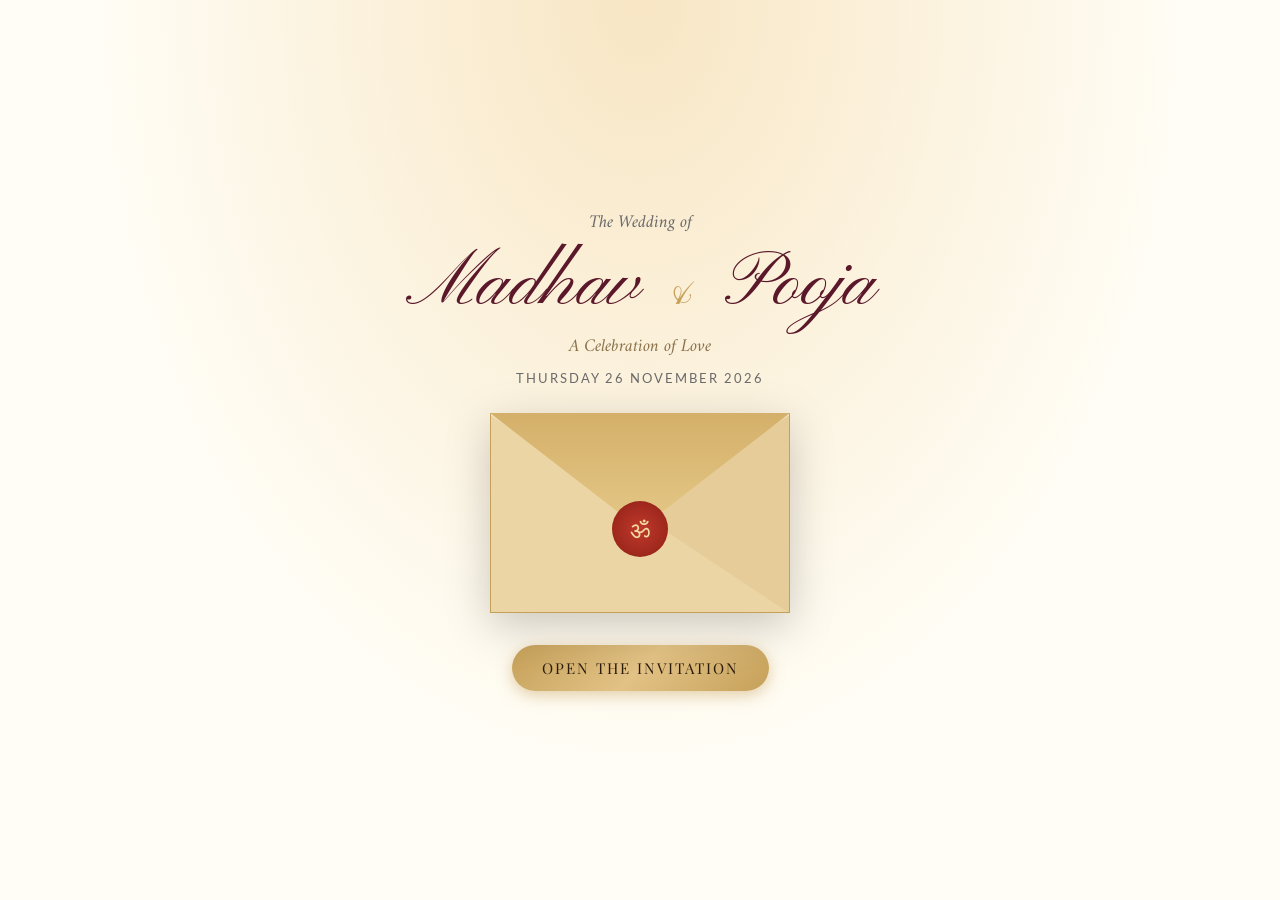
<file: index.html>
<!DOCTYPE html>
<html lang="en">
<head>
<meta charset="UTF-8">
<meta name="viewport" content="width=device-width, initial-scale=1.0, viewport-fit=cover">
<title>Madhav & Pooja | A Celebration of Love</title>
<meta property="og:title" content="Madhav & Pooja · Wedding Invitation">
<meta property="og:description" content="Thursday 26 November 2026 · The Palace Banquets, Mulund (West), Mumbai">
<link rel="preconnect" href="https://fonts.googleapis.com">
<link rel="preconnect" href="https://fonts.gstatic.com" crossorigin>
<link href="https://fonts.googleapis.com/css2?family=Amiri:ital@0;1&family=Cinzel:wght@500;600&family=Lato:wght@300;400;700&family=Playfair+Display:ital,wght@0,400;0,600;0,700;1,400&family=Pinyon+Script&display=swap" rel="stylesheet">
<link rel="stylesheet" href="css/style.css">
</head>
<body>



<!-- ENVELOPE -->
<div class="envelope-container" id="envelopeContainer">
  <p class="env-small">The Wedding of</p>
  <h1 class="env-names">Madhav <span>&</span> Pooja</h1>
  <p class="env-sub">A Celebration of Love</p>
  <p class="env-date">Thursday 26 November 2026</p>

  <div class="envelope" id="envelope">
    <div class="env-letter">M & P</div>
    <div class="env-front"></div>
    <div class="env-flap"></div>
    <div class="env-seal">ॐ</div>
  </div>

  <button class="open-invitation" id="openInvitation">OPEN THE INVITATION</button>
</div>

<!-- INVITATION -->
<div class="invitation" id="invitation">

  <!-- Page 1: Cover -->
  <section class="page active" id="page1">
    <div class="page-content">
      <div class="mantras">
        <p class="mantra">॥ श्री गणेशाय नमः ॥</p>
        <p class="mantra">॥ श्री सद्गुरु प्रसन्न ॥</p>
        <p class="mantra">॥ श्री सिद्धेश्वर प्रसन्न ॥</p>
      </div>
      <div class="ornament">❁</div>
      <div class="mangal-parinay">MANGAL PARINAY</div>
      <div class="names-cover">
        <h1 class="groom-name">MADHAV</h1>
        <div class="ampersand">&</div>
        <h1 class="bride-name">POOJA</h1>
      </div>
      <p class="date-line">THURSDAY | 26 NOVEMBER 2026</p>
      <p class="muhurat">12:14 PM · <span class="mantra">शुभ मुहूर्त</span></p>
      <div class="divider-line"></div>
      <img src="images/wedding.jpeg" alt="Wedding ceremony invitation" class="card-img">
    </div>
  </section>

  <!-- Page 2: Couple -->
  <section class="page" id="page2">
    <div class="page-content">
      <div class="photo-frame">
        <div class="photo-fallback">M & P</div>
        <img src="images/couple.jpg" alt="Madhav & Pooja" class="couple-photo">
      </div>
      <h2 class="page-title">THE WEDDING INVITATION</h2>
      <p class="invitation-body">
        With great joy and the blessings of our elders,<br>
        <strong>Mrs. Malati & Mr. Hribhau Babar</strong><br>
        request the honour of your gracious presence at the wedding of their beloved son<br>
        <strong class="name-highlight">MADHAV</strong><br>
        With<br>
        <strong class="name-highlight">POOJA</strong><br>
        Daughter of<br>
        <strong>Mrs. Akshada & Mr. Sanjay Parte</strong><br>
        <em>Your presence and blessings will be cherished.</em>
      </p>
      <div class="divider-line"></div>
    </div>
  </section>

  <!-- Page 3: Countdown -->
  <section class="page" id="page3">
    <div class="page-content">
      <h2 class="page-title">THE AUSPICIOUS MOMENT APPROACHES</h2>
      <p class="countdown-subtitle">Our Celebrations Begin In…</p>
      <div class="countdown-container" id="countdownBox">
        <div class="countdown-item"><span class="countdown-value" id="days">00</span><span class="countdown-label">DAYS</span></div>
        <div class="countdown-item"><span class="countdown-value" id="hours">00</span><span class="countdown-label">HOURS</span></div>
        <div class="countdown-item"><span class="countdown-value" id="minutes">00</span><span class="countdown-label">MINUTES</span></div>
        <div class="countdown-item"><span class="countdown-value" id="seconds">00</span><span class="countdown-label">SECONDS</span></div>
      </div>
      <p class="countdown-message" id="countdownMsg">The preparations are underway; the joy is almost here.</p>
      <img src="images/countdown.jpeg" alt="Countdown to forever" class="card-img">
    </div>
  </section>

  <!-- Page 4: Haldi -->
  <section class="page page-haldi" id="page4">
    <div class="page-content">
      <h2 class="page-title">HALDI SOHALA</h2>
      <p class="event-subtitle">Rang, Riwaaj & Anand</p>
      <img src="images/haldi.jpeg" alt="Haldi ceremony invitation" class="card-img">
      <div class="detail-item">
        <strong>WEDNESDAY | 25 NOVEMBER 2026</strong>
        <span>7:00 PM onwards</span>
        <hr>
        <strong>Groom's Residence</strong>
        <span>02, Ganadeep C.H.S., Pawar Lane,<br>Near Hiradevi Mandir, Kharegaon,<br>Kalwa (W), Thane – 400605</span>
      </div>
      <a class="btn-location" target="_blank" rel="noopener" href="https://maps.app.goo.gl/hzuuETZRVbYJAfSA6?g_st=iwb">OPEN LOCATION IN GOOGLE MAPS</a>
    </div>
  </section>

  <!-- Page 5: Wedding -->
  <section class="page" id="page5">
    <div class="page-content">
      <h2 class="page-title">THE WEDDING</h2>
      <img src="images/wedding.jpeg" alt="Wedding ceremony invitation" class="card-img">
      <div class="detail-item">
        <strong>THURSDAY | 26 NOVEMBER 2026</strong>
        <span>12:14 PM · Shubh Muhurat</span>
        <hr>
        <strong>The Palace Banquets</strong>
        <span>Royal & Imperial Hall<br>Mulund (West), Mumbai</span>
      </div>
      <p class="venue-note">Followed by refreshments and lunch.</p>
      <a class="btn-location" target="_blank" rel="noopener" href="https://www.google.com/maps/search/?api=1&query=The+Palace+Banquets+Mulund+West+Mumbai">OPEN LOCATION IN GOOGLE MAPS</a>
      <p class="venue-note">We look forward to sharing this auspicious occasion with you.</p>
    </div>
  </section>

  <!-- Page 6: Dress code -->
  <section class="page" id="page6">
    <div class="page-content">
      <h2 class="page-title">PEHERAV</h2>
      <p class="event-subtitle">DRESS CODE</p>
      <p class="dress-main">Tradition, Elegance & Timeless Charm</p>
      <p class="venue-note">Traditional Indian Attire</p>
      <div class="dress-sections">
        <div class="dress-section"><h3>FOR THE LADIES</h3><p>Paithani or silk sarees, or graceful ethnic ensembles.</p></div>
        <div class="dress-section"><h3>FOR THE GENTLEMEN</h3><p>Kurta-pyjamas, bandhgalas or elegant sherwanis.</p></div>
      </div>
      <h3 class="palette-title">SUGGESTED COLOUR PALETTE</h3>
      <div class="colors">
        <div><i style="background:#F5F5DC"></i><span>Ivory</span></div>
        <div><i style="background:#C5A059"></i><span>Antique Gold</span></div>
        <div><i style="background:#A8C686"></i><span>Pastel Green</span></div>
        <div><i style="background:linear-gradient(135deg,#0F6B7A,#8B008B,#B22222)"></i><span>Jewel Tones</span></div>
      </div>
      <p class="venue-note">Celebrate the occasion in the spirit of our traditions.</p>
    </div>
  </section>

  <!-- Page 7: Schedule -->
  <section class="page" id="page7">
    <div class="page-content">
      <h2 class="page-title">THE CELEBRATION SCHEDULE</h2>
      <p class="venue-note">Swipe or scroll through our schedule</p>
      <div class="slider">
        <img src="images/schedule2.jpeg" alt="Celebration schedule">
        <img src="images/schedule3.jpeg" alt="Celebration schedule">
        <img src="images/schedule1.jpeg" alt="Celebration schedule">
      </div>
      <p class="script-note">We can't wait to celebrate with you!</p>
      <div class="divider-line"></div>
      <button class="btn-location" id="btnBack">← BACK TO COVER</button>
    </div>
  </section>

  <!-- Navigation -->
  <div class="page-nav">
    <button class="nav-btn" id="navPrev" aria-label="Previous">←</button>
    <div class="nav-indicators" id="navIndicators"></div>
    <button class="nav-btn" id="navNext" aria-label="Next">→</button>
  </div>
</div>

<script src="js/script.js"></script>
</body>
</html>
</file>
<file: css/style.css>
*{margin:0;padding:0;box-sizing:border-box}
:root{--ivory:#F5F5DC;--gold:#C5A059;--gold-dark:#8B734B;--green:#A8C686;--jewel:#8B008B;--maroon:#5A182A;--cream:#FFFDF5;--text:#2C2C2C;--light:#6B6B6B;--shadow:0 4px 20px rgba(197,160,89,.3);--t:all .5s ease}
html{scroll-behavior:smooth}
body{font-family:'Lato',sans-serif;background:var(--cream);color:var(--text);line-height:1.6;overflow-x:hidden}
h1,h2,h3,.page-title,.mangal-parinay{font-family:'Playfair Display',serif}
.mantra{font-family:'Amiri',serif}

/* Envelope screen */
.envelope-container{position:fixed;inset:0;z-index:9999;background:radial-gradient(ellipse at top,#f8e6c4,var(--cream) 60%);display:flex;flex-direction:column;align-items:center;justify-content:center;gap:6px;padding:20px;text-align:center;transition:opacity .7s}
.envelope-container.fade-out{opacity:0;pointer-events:none}
.env-small{font-style:italic;color:var(--light);font-family:'Amiri',serif;font-size:18px}
.env-names{font-family:'Pinyon Script',cursive;font-weight:400;font-size:clamp(46px,13vw,76px);color:var(--maroon);line-height:1.1}
.env-names span{color:var(--gold);font-size:.6em;padding:0 6px}
.env-sub{font-family:'Amiri',serif;font-style:italic;color:var(--gold-dark);font-size:18px}
.env-date{letter-spacing:2px;font-size:13px;text-transform:uppercase;color:var(--light);margin-bottom:18px}
.envelope{position:relative;width:min(300px,80vw);height:200px;perspective:800px;cursor:pointer;filter:drop-shadow(0 12px 22px rgba(0,0,0,.2))}
.env-letter{position:absolute;left:8%;right:8%;top:8%;bottom:6%;background:#fff;border:1px solid var(--gold);display:grid;place-items:center;font:2rem 'Pinyon Script',cursive;color:var(--gold);transition:transform 1s .5s}
.env-front{position:absolute;inset:0;background:linear-gradient(to top right,#ecd5a4 49.5%,transparent 50%),linear-gradient(to top left,#e6cc98 49.5%,transparent 50%);border:1px solid var(--gold)}
.env-flap{position:absolute;top:0;left:0;right:0;height:58%;background:linear-gradient(#d4b06a,#e5c887);clip-path:polygon(0 0,100% 0,50% 100%);transform-origin:top;transition:transform .9s}
.env-seal{position:absolute;left:50%;top:58%;width:56px;height:56px;margin:-28px 0 0 -28px;border-radius:50%;background:radial-gradient(#c0392b,#8e1f16);color:#f3dca2;display:grid;place-items:center;font-size:24px;box-shadow:0 0 0 0 rgba(192,57,43,.4);animation:pulse 2s infinite;transition:opacity .4s}
@keyframes pulse{50%{box-shadow:0 0 0 12px rgba(192,57,43,0)}}
.envelope.opened .env-flap{transform:rotateX(180deg)}
.envelope.opened .env-seal{opacity:0}
.envelope.opened .env-letter{transform:translateY(-35%)}
.open-invitation{margin-top:26px;padding:13px 30px;background:linear-gradient(135deg,var(--gold),#e2c285,var(--gold));color:#2b1c0c;font:15px 'Playfair Display',serif;letter-spacing:2px;border:0;border-radius:30px;cursor:pointer;box-shadow:0 4px 15px rgba(197,160,89,.5);transition:var(--t)}
.open-invitation:hover{transform:translateY(-2px)}

/* Pages */
.invitation{display:none;min-height:100vh}
.invitation.visible{display:block}
.page{display:none;min-height:100vh;padding:80px 18px 140px;background:radial-gradient(ellipse at top,#f8e6c4,transparent 55%),var(--cream);border-top:46px solid transparent;background-clip:padding-box;position:relative}
.page::before{content:"";position:absolute;top:-46px;left:0;right:0;height:46px;background:radial-gradient(circle at 12px 14px,#F2B01E 7px,transparent 8px) 0 0/34px 34px repeat-x,radial-gradient(circle at 29px 22px,#fff 6px,transparent 7px) 0 0/34px 34px repeat-x}
.page.active{display:block;animation:rise .7s ease}
@keyframes rise{from{opacity:0;transform:translateY(24px)}}
.page-haldi{background:radial-gradient(ellipse at top,#FFE08A,transparent 55%),#FFF8E1}
.page-content{max-width:760px;margin:0 auto;text-align:center;display:flex;flex-direction:column;align-items:center;gap:14px}

/* Cover */
.mantra{font-size:18px;color:var(--maroon);margin:4px 0}
.ornament{color:var(--gold);font-size:26px}
.mangal-parinay{font-size:16px;color:var(--gold-dark);letter-spacing:5px;font-weight:600}
.groom-name,.bride-name{font-size:clamp(38px,11vw,60px);font-weight:700;color:var(--text);letter-spacing:4px}
.bride-name{color:var(--jewel)}
.ampersand{font:34px 'Playfair Display',serif;color:var(--gold)}
.date-line{font-family:'Playfair Display',serif;font-size:20px;font-weight:600;letter-spacing:2px}
.muhurat{font-family:'Playfair Display',serif;color:var(--gold-dark);font-size:20px}
.divider-line{width:70%;height:2px;background:linear-gradient(90deg,transparent,var(--gold),transparent);margin:14px auto}

/* Images (small) */
.card-img{width:auto;max-width:min(100%,180px);max-height:40vh;height:auto;display:block;border:2px solid var(--gold);border-radius:8px;box-shadow:var(--shadow);margin:8px 0}

/* Couple */
.photo-frame{position:relative;width:min(280px,72vw);aspect-ratio:3/4;border:6px solid var(--gold);border-radius:999px 999px 10px 10px;overflow:hidden;box-shadow:var(--shadow);background:linear-gradient(160deg,#f6e3b8,#e9c9a2)}
.photo-fallback{position:absolute;inset:0;display:grid;place-items:center;font:3.4rem 'Pinyon Script',cursive;color:#fff}
.couple-photo{position:absolute;inset:0;width:100%;height:100%;object-fit:cover}
.page-title{font-size:clamp(22px,6vw,32px);font-weight:600;letter-spacing:2px;color:var(--text)}
.invitation-body{font-size:17px;line-height:1.9;max-width:560px}
.name-highlight{color:var(--jewel);font:700 28px 'Playfair Display',serif;letter-spacing:3px}

/* Countdown */
.countdown-subtitle{font-style:italic;color:var(--light);font-size:18px}
.countdown-container{display:flex;gap:14px;justify-content:center;flex-wrap:wrap}
.countdown-item{background:#fff;border:2px solid var(--gold);border-radius:14px;box-shadow:var(--shadow);padding:20px 12px;min-width:84px}
.countdown-value{display:block;font:700 clamp(30px,9vw,44px) 'Playfair Display',serif;color:var(--gold-dark);line-height:1}
.countdown-label{display:block;font-size:11px;letter-spacing:2px;color:var(--light);margin-top:8px}
.countdown-message{font-style:italic;color:var(--light)}

/* Events */
.event-subtitle{font:italic 18px 'Amiri',serif;color:var(--gold-dark)}
.detail-item{background:#fffaf0;border:2px solid var(--gold);border-radius:14px;box-shadow:var(--shadow);padding:22px 26px;max-width:380px;width:100%;line-height:1.7}
.detail-item strong{display:block;color:var(--maroon);margin-top:4px}
.detail-item span{display:block}
.detail-item hr{border:0;height:1px;background:var(--gold);margin:12px 20%}
.venue-note{font-style:italic;color:var(--light)}
.btn-location{display:inline-block;padding:13px 30px;background:linear-gradient(135deg,var(--gold),#e2c285,var(--gold));color:#2b1c0c;text-decoration:none;font:14px 'Playfair Display',serif;letter-spacing:2px;border:0;border-radius:30px;box-shadow:0 4px 15px rgba(197,160,89,.45);cursor:pointer;transition:var(--t)}
.btn-location:hover{transform:translateY(-2px)}

/* Dress code */
.dress-main{font:600 22px 'Playfair Display',serif}
.dress-sections{display:flex;gap:30px;justify-content:center;flex-wrap:wrap}
.dress-section{max-width:280px;background:#fffaf0;border:1px solid var(--gold);padding:18px;border-radius:12px}
.dress-section h3,.palette-title{font-size:17px;color:var(--maroon);margin-bottom:8px;letter-spacing:1px}
.colors{display:flex;gap:22px;justify-content:center;flex-wrap:wrap}
.colors div{text-align:center;width:80px}
.colors i{display:block;width:52px;height:52px;border-radius:50%;margin:0 auto 6px;border:2px solid #fff;box-shadow:0 0 0 1px var(--gold),0 3px 8px rgba(0,0,0,.2)}
.colors span{font-size:14px}

/* Schedule slider (small) */
.slider{display:flex;gap:10px;justify-content:safe center;overflow-x:auto;scroll-snap-type:x mandatory;width:100%;padding:8px 4px 14px}
.slider img{flex:0 0 150px;width:150px;max-width:44vw;height:auto;scroll-snap-align:center;border:2px solid var(--gold);border-radius:8px;box-shadow:var(--shadow)}
.script-note{font:clamp(32px,9vw,46px) 'Pinyon Script',cursive;color:var(--gold-dark)}

/* Navigation */
.page-nav{position:fixed;bottom:22px;left:50%;transform:translateX(-50%);display:flex;align-items:center;gap:16px;background:rgba(255,253,245,.96);padding:10px 22px;border-radius:50px;border:2px solid var(--gold);box-shadow:var(--shadow);z-index:100}
.nav-btn{width:42px;height:42px;border-radius:50%;border:2px solid var(--gold);background:#fffdf5;color:var(--gold-dark);font-size:19px;cursor:pointer;transition:var(--t)}
.nav-btn:hover:not(:disabled){background:var(--gold);color:#fff}
.nav-btn:disabled{opacity:.35;cursor:not-allowed}
.nav-indicators{display:flex;gap:8px}
.nav-dot{width:10px;height:10px;border-radius:50%;background:#ddd;cursor:pointer;transition:var(--t)}
.nav-dot.active{background:var(--gold);transform:scale(1.35)}
:focus-visible{outline:2px solid #0F6B7A;outline-offset:3px}

/* ===== RESPONSIVE ===== */

/* Large screens (laptops, desktops) */
@media(min-width:1024px){
  .page-content{max-width:860px}
  .card-img{max-width:min(100%,220px)}
  .slider img{flex-basis:190px;width:190px}
  .invitation-body{font-size:19px}
  .detail-item{max-width:440px}
}

/* Tablets */
@media(max-width:768px){
  .page{padding:70px 16px 130px}
  .countdown-container{gap:10px}
  .dress-sections{gap:16px}
  .colors{gap:16px}
}

/* Phones */
@media(max-width:480px){
  .page{padding:64px 14px 120px}
  .page-nav{gap:10px;padding:8px 14px;bottom:calc(14px + env(safe-area-inset-bottom,0px))}
  .nav-btn{width:38px;height:38px;font-size:17px}
  .mantra{font-size:16px}
  .mangal-parinay{letter-spacing:3px;font-size:14px}
  .invitation-body{font-size:16px;line-height:1.8}
  .name-highlight{font-size:24px}
  .countdown-item{min-width:68px;padding:14px 8px}
  .countdown-label{font-size:9px;letter-spacing:1px}
  .detail-item{padding:18px 16px}
  .btn-location{padding:12px 20px;font-size:12px;letter-spacing:1px}
  .dress-section{max-width:100%}
  .colors div{width:64px}
  .colors i{width:44px;height:44px}
  .envelope{height:180px}
}

/* Very small phones (360px and below) */
@media(max-width:360px){
  .countdown-container{gap:6px}
  .countdown-item{min-width:60px}
  .env-names{font-size:42px}
  .groom-name,.bride-name{letter-spacing:2px}
}

/* Short screens (phones in landscape) */
@media(max-height:520px){
  .envelope-container{justify-content:flex-start;overflow-y:auto;padding-top:16px}
  .envelope{height:150px}
  .open-invitation{margin-top:14px}
  .page{padding-top:60px}
  .card-img{max-height:70vh}
}

@media(prefers-reduced-motion:reduce){*{animation:none!important;transition:none!important}}
</file>
